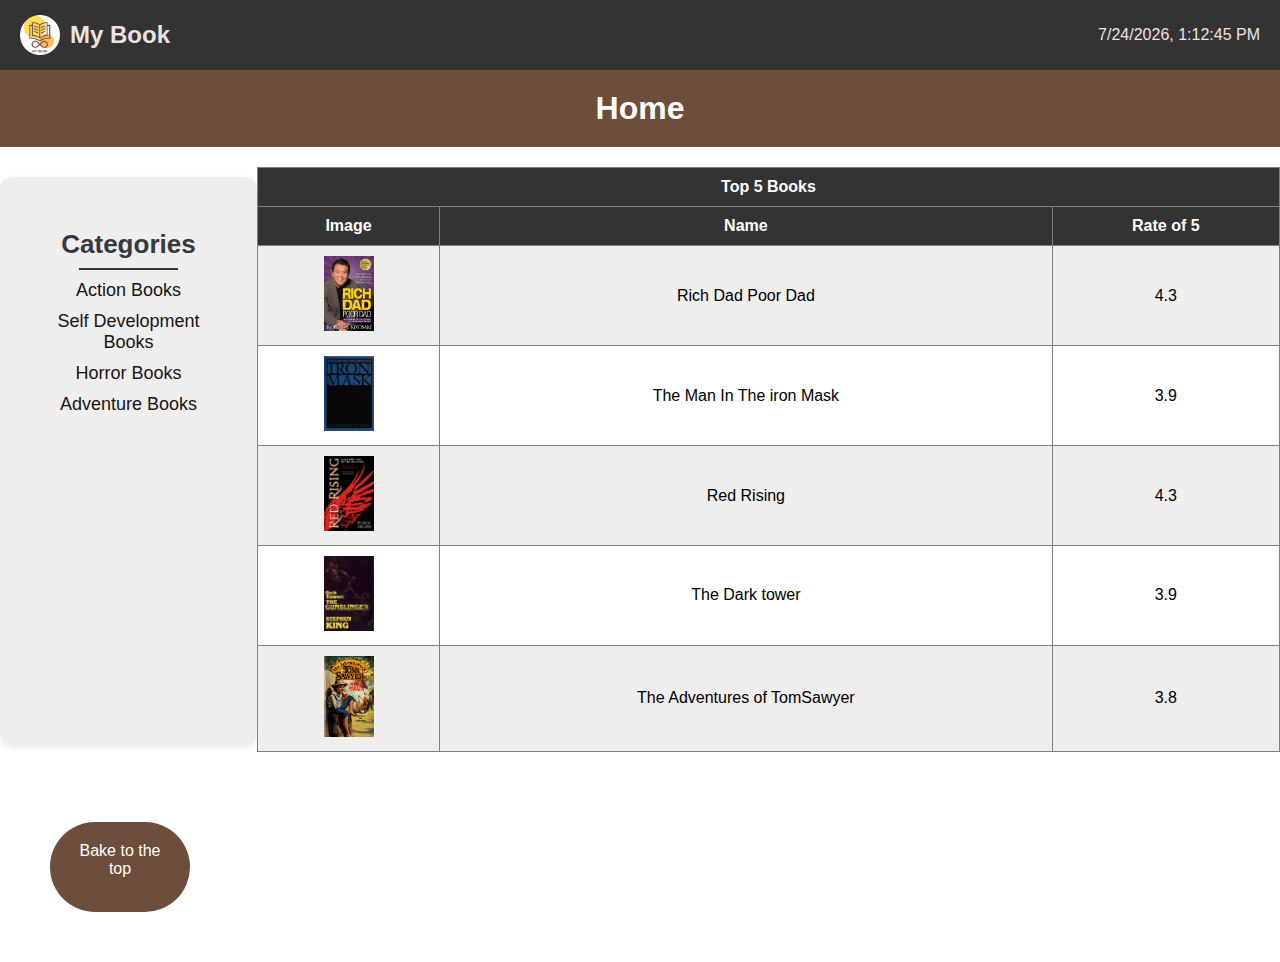
<file: index.html>
<!DOCTYPE html>
<html lang="en">
<head>
    <meta charset="UTF-8" />
    <meta name="viewport" content="width=device-width, initial-scale=1.0">
    <title>My Book</title>
    <link rel="stylesheet" href="wep.css">
    <link  rel="icon" href="photos/logo.png" />
</head>
<body>
    <script src="Functions.js" defer></script>
    <nav>
       <div class="logo">
           <img src="photos/logo.png" alt="Logo">
           My Book
       </div>
       <p id="currentDate"></p>
    
    </nav>
    <div class="head">
        <h2>Home</h2>
    </div>
    <div class="container">
    <div class="left_par">
        <h2>Categories</h2>
        <a href="ACTION/actionbook.html">Action Books</a>
        <a href="Self-Development Books.html">Self Development Books</a>
        <a href="horror/horror.html">Horror Books</a>
        <a href="Adventure Books/Adventure-Books.html">Adventure Books</a>
       
    </div>

    <table border="1">
        <thead>
            <tr>
                <th colspan="3">Top 5 Books</th>
            </tr>
            <tr>
                <th>Image</th>
                <th>Name</th>
                <th>Rate of 5</th>
            </tr>
        </thead>
            <tr>
                <td><img src="photos/81BE7eeKzAL._AC_UF1000,1000_QL80_.jpg" alt="Book 1"></td>
                <td>Rich Dad Poor Dad</td>
                <td>4.3</td>
            </tr>
            <tr>
                <td><img src="photos/the iron man in the mask.jpg" alt="Book 2"></td>
                <td>The Man In The iron Mask</td>
                <td>3.9</td>
            </tr>
            <tr>
                <td><img src="photos/red rising.jpg" alt="Book 3"></td>
                <td>Red Rising</td>
                <td>4.3</td>
            </tr>
            <tr>
                <td><img src="photos/the dark tower.jpg" alt="Book 4"></td>
                <td>The Dark tower</td>
                <td>3.9</td>
            </tr>
            <tr>
                <td><img src="photos/the adventure.jpg" alt="Book 5"></td>
                <td>The Adventures of TomSawyer</td>
                <td>3.8</td>
            </tr>
    </table>
</div>

<div class="Anchor">
    <a href="index.html">Bake to the top</a>
</div>

</body>
</html>
</file>
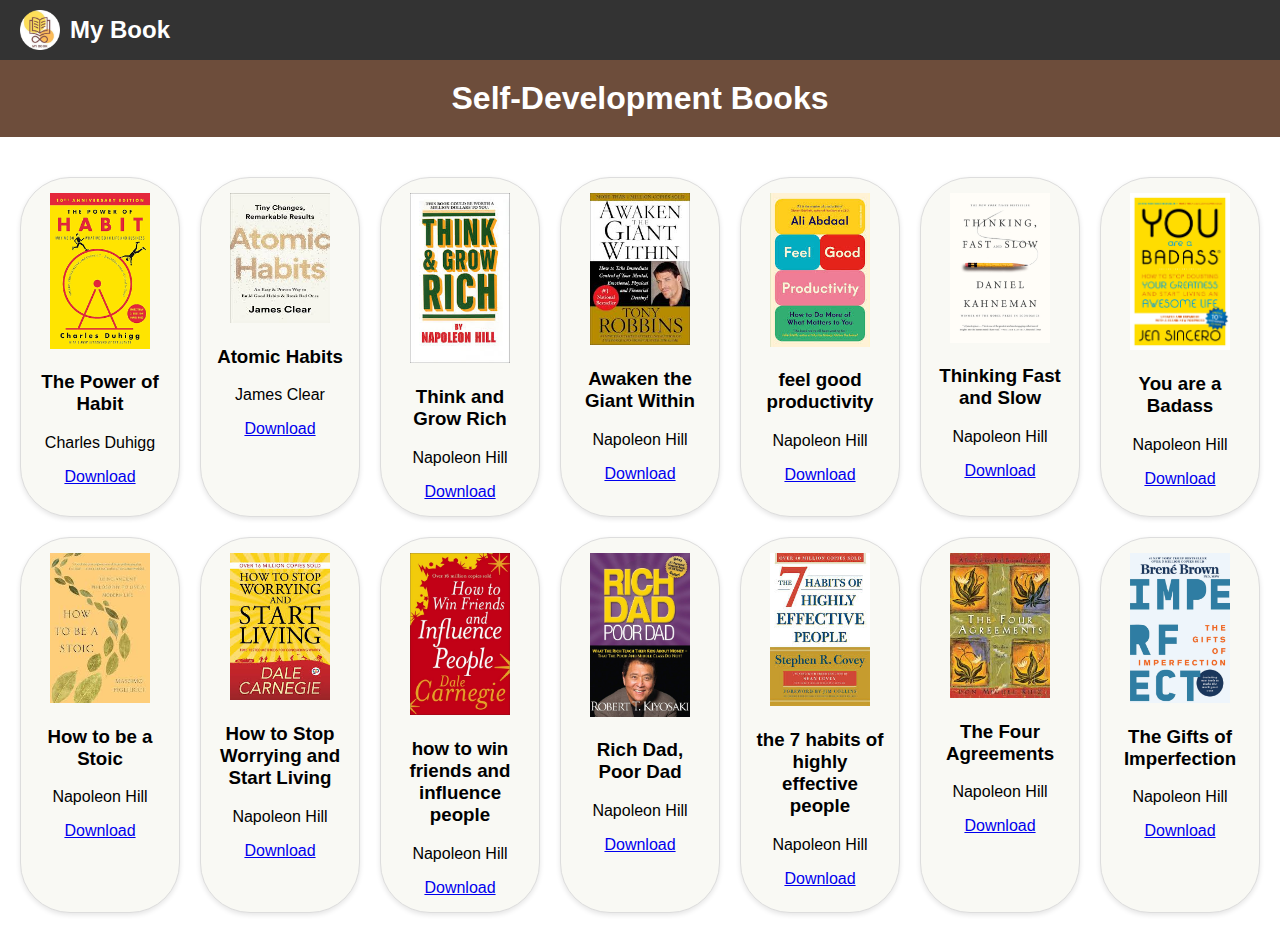
<file: Self-Development Books.html>
<!DOCTYPE html>
<html lang="en">
<head>
    <meta charset="UTF-8">
    <meta name="viewport" content="width=device-width, initial-scale=1.0">
    <link  rel="icon" href="photos/logo.png" />
    <link rel="stylesheet" href="style.css">
    <title>Self-Development Books - My Book</title>

</head>
<body>

<nav>
    <div class="logo" onclick="location.href='index.html'">
        <img src="photos/logo.png" alt="My Book Logo">
        My Book
    </div>
        
</nav>


<header>
    <h1>Self-Development Books</h1>
</header>

<div class="content">
    <div class="book-grid">
        <div class="book-row">

            <div class="book-item">
                <img src="Books/The Power of Habit.png" alt="The Power of Habit"> 
                <h3>The Power of Habit</h3>
                <p>Charles Duhigg</p> 
                <a href="Books/The Power of Habit.pdf" download="Books/The Power of Habit.pdf">Download</a><!--the pdf link-->
               </div>
            <div class="book-item">
                <img src="Books/Atomic habits.jpeg" alt="Atomic Habits">
                <h3>Atomic Habits</h3>
                <p>James Clear</p>
                <a href="Books/Atomic habits ( PDFDrive ).pdf" download="Books/Atomic habits ( PDFDrive ).pdf">Download</a>
               
            </div>
            <div class="book-item">
                <img src="Books/Think and Grow Rich.jpeg" alt="Think and Grow Rich">
                <h3>Think and Grow Rich</h3>
                <p>Napoleon Hill</p>
                <a href="Books/Think-And-Grow-Rich_2011-06.pdf" download="Books/Think-And-Grow-Rich_2011-06.pdf">Download</a>
            </div>
            <div class="book-item">
                <img src="Books/Awaken the Giant Within book.jpeg" alt="Awaken the Giant Within">
                <h3>Awaken the Giant Within</h3>
                <p>Napoleon Hill</p>
                <a href="Books/Awaken the Giant Within.pdf" download="Books/Awaken the Giant Within.pdf">Download</a>
            </div>
            <div class="book-item">
                <img src="Books/feel good productivity book.jpeg" alt="feel good productivity">
                <h3>feel good productivity</h3>
                <p>Napoleon Hill</p>
                <a href="Books/feel-good-productivity-how-to-do-more-of-what-matters-to-you-1250865034-9781250865038_compress.pdf" download="Books/feel-good-productivity-how-to-do-more-of-what-matters-to-you-1250865034-9781250865038_compress.pdf">Download</a>
            </div>
            <div class="book-item">
                <img src="Books/Thinking Fast and Slow.jpg" alt="Thinking Fast and Slow">
                <h3>Thinking Fast and Slow</h3>
                <p>Napoleon Hill</p>
                <a href="Books/Thinking-Fast-and-Slow.pdf" download="Books/Thinking-Fast-and-Slow.pdf">Download</a>
            </div>
            <div class="book-item">
                <img src="Books/You are a Badass.jpg" alt="You are a Badass">
                <h3>You are a Badass</h3>
                <p>Napoleon Hill</p>
                <a href="Books/You are a Badass.pdf" download="Books/You are a Badass.pdf">Download</a>
            </div>
            
        </div>

        <div class="book-row">
            <div class="book-item">
                <img src="Books/How to be a Stoic.jpeg" alt="How to be a Stoic">
                <h3>How to be a Stoic</h3>
                <p>Napoleon Hill</p>
                <a href="Books/How to be a stoic _ using ancient philosophy to live a modern life ( PDFDrive ).pdf" download="Books/How to be a stoic _ using ancient philosophy to live a modern life ( PDFDrive ).pdf">Download</a>
            </div>
            <div class="book-item">
                <img src="Books/How to Stop Worrying and Start Living.jpeg" alt="How to Stop Worrying and Start Living">
                <h3>How to Stop Worrying and Start Living</h3>
                <p>Napoleon Hill</p>
                <a href="Books/How to Stop Worrying and Start Living.pdf" download="Books/How to Stop Worrying and Start Living.pdf">Download</a>
            </div>
            <div class="book-item">
                <img src="Books/how to win friends and influence people.jpg" alt="how to win friends and influence people">
                <h3>how to win friends and influence people</h3>
                <p>Napoleon Hill</p>
                <a href="Books/How to win friends and influence people.pdf" download="Books/How to win friends and influence people.pdf">Download</a>
            </div>
            <div class="book-item">
                <img src="Books/Rich Dad, Poor Dad.jpg" alt="Rich Dad, Poor Dad">
                <h3>Rich Dad, Poor Dad</h3>
                <p>Napoleon Hill</p>
                <a href="Books/Rich Dad, Poor Dad.jpg" download="Books/Rich Dad Poor Dad.pdf">Download</a>
            </div>
            <div class="book-item">
                <img src="Books/the 7 habits of highly effective people.jpeg" alt="the 7 habits of highly effective people">
                <h3>the 7 habits of highly effective people</h3>
                <p>Napoleon Hill</p>
                <a href="Books/The 7 Habits of Highly Effective People.pdf" download="Books/The 7 Habits of Highly Effective People.pdf">Download</a>
            </div>
            <div class="book-item">
                <img src="Books/The Four Agreements.jpeg" alt="The Four Agreements">
                <h3>The Four Agreements</h3>
                <p>Napoleon Hill</p>
                <a href="Books/The Four Agreements.pdf" download="Books/The Four Agreements.pdf">Download</a>
            </div>
            <div class="book-item">
                <img src="Books/The Gifts of Imperfection.jpg" alt="The Gifts of Imperfection">
                <h3>The Gifts of Imperfection</h3>
                <p>Napoleon Hill</p>
                <a href="Books/The Gifts of Imperfection.pdf" download="Books/The Gifts of Imperfection.pdf">Download</a>
            </div>
            
            </div>
        </div>
    </div>

</div>

</body>
</html>
</file>
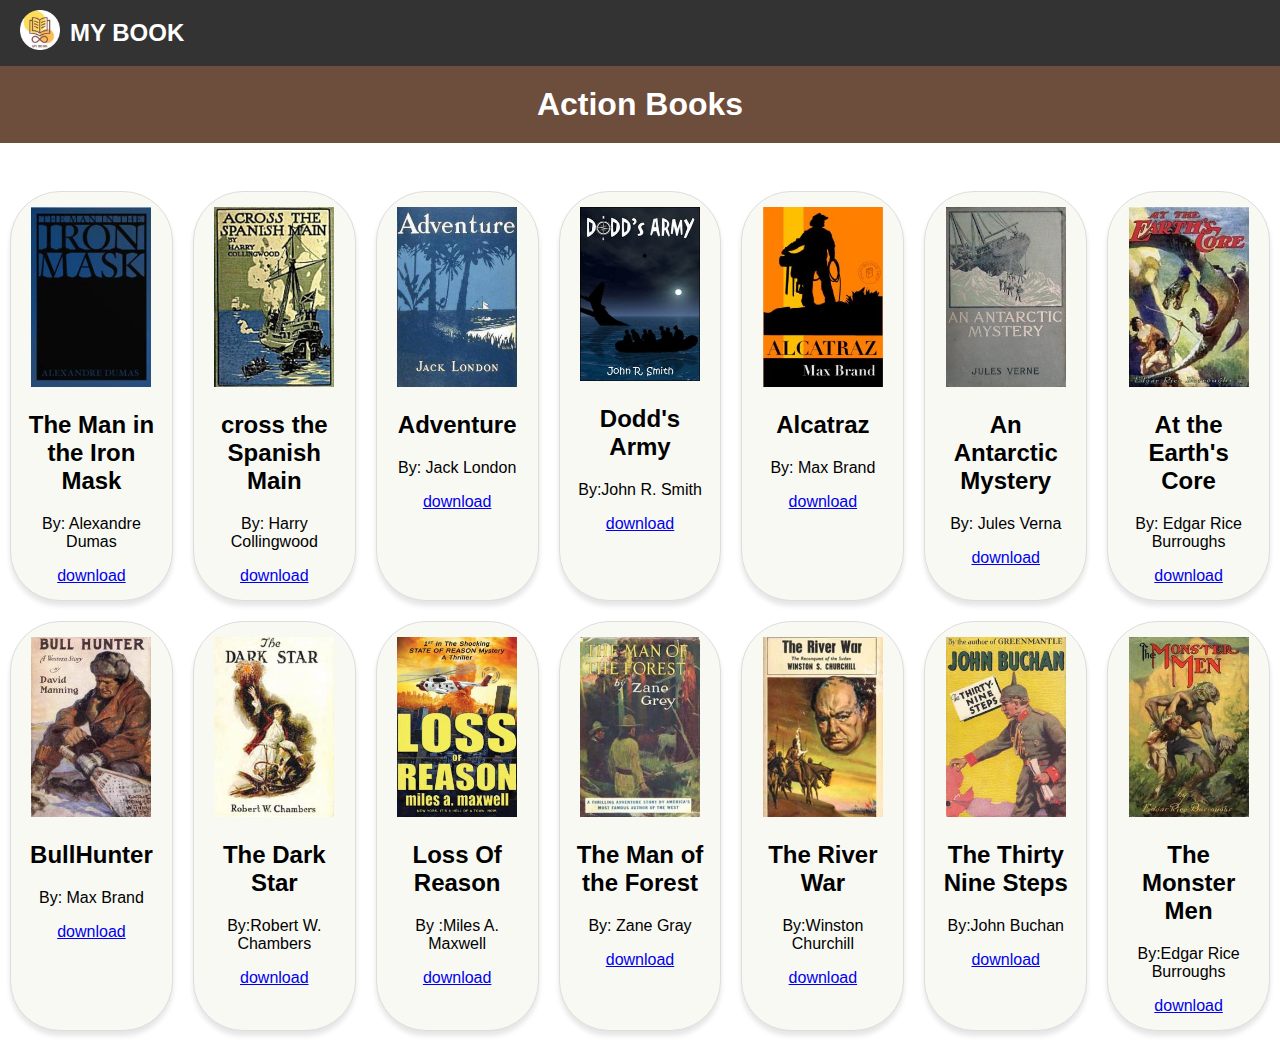
<file: ACTION/actionbook.html>
<!DOCTYPE html>
<html lang="en">
<head>
    <title>My Book</title>
   <link rel="stylesheet" href="style.css"/>
   <link rel="icon" href="photo/WhatsApp_Image_2024-12-12_at_20.09.41_579ae86c-removebg-preview.png"/>
</head>

<body>
   
   
<nav >
    <div class="D1" onclick="location.href='https://dank-m.github.io/Web_Project/index.html'">   
<a href="https://dank-m.github.io/Web_Project/index.html"><img src="photo/WhatsApp_Image_2024-12-12_at_20.09.41_579ae86c-removebg-preview.png" /></a>
MY BOOK </div>
</nav>
<header><h2>Action Books</h2></header>
  <br>
<div class="d2">
    <div class="d3">
        <div class="d4">
    <div class="c1">
        <img src="photo/cover-cust-3354.jpg" />
        <h2>The Man in the Iron Mask</h2>
    <div><p>By: Alexandre Dumas</p></div>
    <div><a href="photo/The-Man-in-the-Iron-Mask.pdf" download="photo/The-Man-in-the-Iron-Mask.pdf">download</a></div>
  

    </div>  

    <div class="c1">
    <img src="photo/across spanish.jpg" />
    <h2>cross the Spanish Main</h2>
    <div><p>By: Harry Collingwood </p></div>
    <div><a href="photo/Across-the-Spanish-Main.pdf" download="photo/Across-the-Spanish-Main.pdf">download</a></div>
    
</div>  
  <div class="c1">
        <img src="photo/adventure.jpg" />
        <h2>Adventure</h2>
        <div><p>By: Jack London</p></div>
        <div><a href="photo/Adventure.pdf" download="photo/adventure.pdf">download</a></div>
       
    </div>  
    <div class="c1">
        <img src="photo/dodds-army-smith.jpg" />
        <h2>Dodd's Army</h2>
        <div><p>By:John R. Smith</p></div>
        <div><a href="photo/DoddsArmy-obooko-adv0020.pdf" download="photo/DoddsArmy-obooko-adv0020.pdf">download</a></div>
       
    </div>  
        <div class="c1">
            <img src="photo/alcartaz.jpg" />
            <h2>Alcatraz</h2>
            <div><p>By: Max Brand</p></div>
            <div><a href="photo/Alcatraz.pdf" download="photo/Alcatraz.pdf">download</a></div>
            
            
            </div>  
            <div class="c1">
                <img src="photo/an antarctic.jpg" />
                <h2>An Antarctic Mystery</h2>
                <div><p>By: Jules Verna</p></div>
                <div><a href="photo/An-Antarctic-Mystery.pdf" download="photo/An-Antarctic-Mystery.pdf">download</a></div>
              
                </div>  
                <div class="c1">
                    <img src="photo/earth core.jpg" />
                    <h2>At the Earth's Core</h2>
                    <div><p>By: Edgar Rice Burroughs</p></div>
                    <div><a href="photo/At-the-Earth's-Core.pdf" download="photo/At-the-Earth's-Core.pdf">download</a></div>
                    
                    
                    </div> 
    </div>
    <div class="d4">
<div class="c1">
<img src="photo/bull hanter.jpg"/>
<h2>BullHunter</h2>
<p>By: Max Brand</p>
<a href="photo/Bull-Hunter.pdf" download="photo/Bull-Hunter.pdf">download</a>
</div>
<div class="c1">
    <img src="photo/dark star.jpg"/>
    <h2>The Dark Star</h2>
    <p>By:Robert W. Chambers</p>
    <a href="photo/The-Dark-Star.pdf" download="photo/The-Dark-Star.pdf">download</a>
    </div>
    <div class="c1">
        <img src="photo/LOR-100823-yellow500w_0.jpg"/>
        <h2>Loss Of Reason</h2>
        <p>By :Miles A. Maxwell</p>
        <a href="photo/Loss-Of-Reason.pdf" download="photo/Loss-Of-Reason.pdf">download</a>
        </div>
        <div class="c1">
            <img src="photo/the man forest.jpg"/>
            <h2>The Man of the Forest</h2>
            <p>By: Zane Gray</p>
            <a href="photo/The-Man-of-the-Forest.pdf" download="photo/The-Man-of-the-Forest.pdf">download</a>
            </div>
            <div class="c1">
                <img src="photo/river war.jpg"/>
                <h2>The River War</h2>
                <p>By:Winston Churchill </p>
                <a href="photo/The-River-War.pdf" download="photo/The-River-War.pdf">download</a>
                </div>
                <div class="c1">
                    <img src="photo/the thirty step.jpg"/>
                    <h2>The Thirty Nine Steps</h2>
                    <p>By:John Buchan </p>
                    <a href="photo/The-Thirty-Nine-Steps.pdf" download="photo/The-Thirty-Nine-Steps.pdf">download</a>
                    </div>
                    <div class="c1">
                        <img src="photo/cover-orig-1396.jpg"/>
                        <h2>The Monster Men</h2>
                        <p>By:Edgar Rice Burroughs</p>
                        <a href="photo/The-Monster-Men.pdf" download="photo/The-Monster-Men.pdf">download</a>
                        </div>
                                                            

    </div>
</div>
</div>

</body>
</html>
</file>
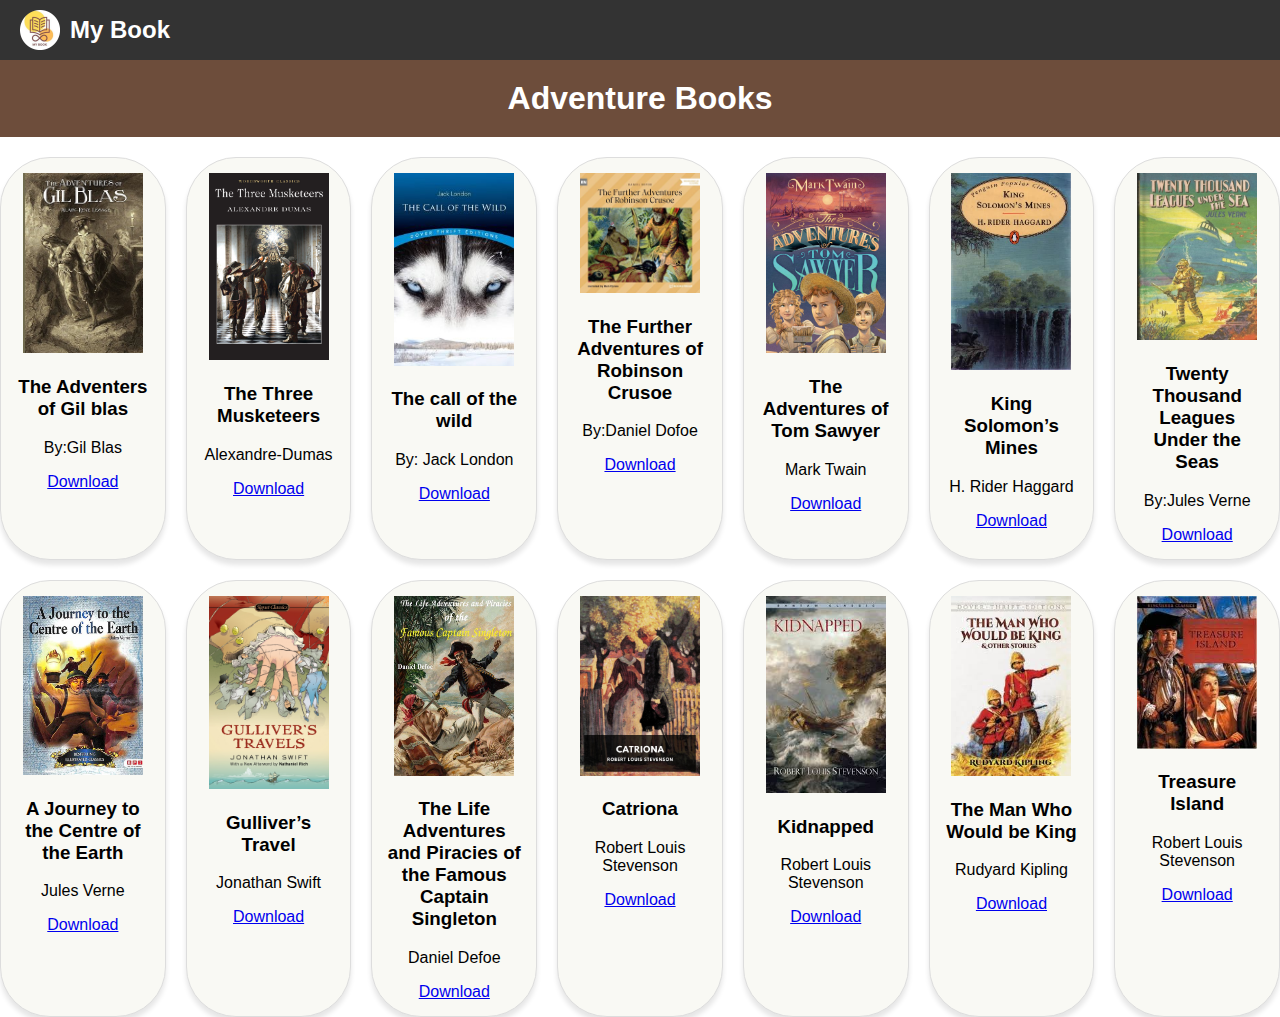
<file: Adventure Books/Adventure-Books.html>
<!DOCTYPE html>
<html lang="en">
<head>
    <meta charset="UTF-8">
    <meta name="viewport" content="width=device-width, initial-scale=1.0">
    <link  rel="icon" href="books/logo.png" />
    <link rel="stylesheet" href="style.css">
    <title>Adventure Books - My Book</title>

</head>
<body>

<nav>
    <div class="logo"  onclick="location.href='https://dank-m.github.io/Web_Project/index.html'">
        <img src="books/logo.png" alt="My Book Logo">
        My Book
    </div>
</nav>

<header>
 <h1> <div>Adventure Books</div></h1>
</header>

<div class="content">
    <div class="book-grid">
        <div class="book-row">
            <div class="book-item">
                <img src="books/the adventers of Gil blas.jpg" alt="The Adventers of Gil blas"> 
                <h3>The Adventers of Gil blas</h3> 
                <p>By:Gil Blas</p> 
                <a href="books/books/01. The Adventures of Gil Blas of Santillane author Alain-René Lesage (1).pdf"Download="books/books/01. The Adventures of Gil Blas of Santillane author Alain-René Lesage (1).pdf">Download</a>
                
            </div>
            
            
            <div class="book-item">
                <img src="books/b.jpg" alt="The Musketeers">
                <h3>The Three Musketeers</h3>
                <p>Alexandre-Dumas</p>
                <a href="books/books/02. The Three Musketeers author Alexandre Dumas (2).pdf"Download="books/books/02. The Three Musketeers author Alexandre Dumas (2).pdf">Download</a>
               
            </div>
            <div class="book-item">
                <img src="books\The call of the wild.jpg" alt="The call of the wild">
                <h3>The call of the wild</h3>
                <p>By: Jack London</p>
                <a href="books/books/08. The Call of the Wild author Jack London (1).pdf"Download="books/books/08. The Call of the Wild author Jack London (1).pdf">Download</a>
                
            </div>
            <div class="book-item">
            <img src="books/The further adventures.jpg"alt="The further Adventures">
                <h3> The Further Adventures of Robinson Crusoe</h3>
                <p>By:Daniel Dofoe </p>
                <a href="books/books/06. The Further Adventures of Robinson Crusoe author Daniel Defoe (1).pdf"Dwnload="books/books/06. The Further Adventures of Robinson Crusoe author Daniel Defoe (1).pdf">Download</a>
                
            </div>
            <div class="book-item">
                <img src="books/adventure.jfif" alt="The Adventures of Tom Sawyer">
                <h3>The Adventures of Tom Sawyer</h3>
                <p>Mark Twain </p>
                <a href="books/books/12. The Adventures of Tom Sawyer author Mark Twain (1).pdf"Download="books/books/12. The Adventures of Tom Sawyer author Mark Twain (1).pdf">Download</a>
                
            </div>
            <div class="book-item">
                <img src="books/king solomin's.jfif" alt=" King Solomon’s Mines">
                <h3> King Solomon’s Mines</h3>
                <p>H. Rider Haggard</p>
                <a href="books/books/07. King Solomon’s Mines author H. Rider Haggard (1).pdf"Download="books/books/07. King Solomon’s Mines author H. Rider Haggard (1).pdf">Download</a>
               
               
            </div>
            <div class="book-item">
                <img src="books/c.jfif" alt="Twenty Thousand Leagues Under the Seas">
                <h3>Twenty Thousand Leagues Under the Seas</h3>
                <p>By:Jules Verne</p>
                <a href="books/books/10. Twenty Thousand Leagues Under the Seas author Jules Verne (2).pdf"Download="books/books/10. Twenty Thousand Leagues Under the Seas author Jules Verne (2).pdf">Download</a>
                
            </div>
        </div>
        
        <div class="book-row">
            <div class="book-item">
                <img src="books/a journy.jfif" alt=" A Journey to the Centre of the Earth">
                <h3> A Journey to the Centre of the Earth</h3>
                <p>Jules Verne</p>
                <a href="books/books/11. A Journey to the Centre of the Earth author Jules Verne (1).pdf"Download="books/books/11. A Journey to the Centre of the Earth author Jules Verne (1).pdf">Download</a>
               
            </div>
            <div class="book-item">
                <img src="books/a.jpg" alt=" Gulliver’s Travel">
                <h3> Gulliver’s Travel</h3>
                <p>Jonathan Swift</p>
                <a href="books/books/09. Gulliver’s Travel author Jonathan Swift (5).pdf">Download</a>
               
            </div>
            <div class="book-item">
                <img src="books/the life adventure.jfif" alt="The Life Adventures and Piracies of the Famous Captain Singleton">
                <h3>The Life Adventures and Piracies of the Famous Captain Singleton</h3>
                <p>Daniel Defoe</p>
                <a href="books/books/05. The Life Adventures and Piracies of the Famous Captain Singleton author Daniel Defoe (1).pdf"Download="books/books/05. The Life Adventures and Piracies of the Famous Captain Singleton author Daniel Defoe (1).pdf">Download</a>
                
            </div>
            <div class="book-item">
                <img src="books/Catriona.jpg" alt="Catriona">
                <h3>Catriona</h3>
                <p>Robert Louis Stevenson</p>
                <a href="books/books/14. Catriona author Robert Louis Stevenson.pdf"Download="books/books/14. Catriona author Robert Louis Stevenson.pdf">Download</a>
                
            </div>
            <div class="book-item">
                <img src="books/Kidnapped.jfif" alt="Kidnapped">
                <h3>Kidnapped</h3>
                <p>Robert Louis Stevenson</p>
                <a href="books/books/15. Kidnapped author Robert Louis Stevenson.pdf"Download="books/books/15. Kidnapped author Robert Louis Stevenson.pdf">Download</a>
               
            </div>
            <div class="book-item">
                <img src="books/The Man Who Would be King.jfif" alt="The Man Who Would be King">
                <h3>The Man Who Would be King</h3>
                <p>Rudyard Kipling</p>
                <a href="books/books/17. The Man Who Would be King, Rudyard Kipling.pdf"Download="books/books/15. Kidnapped author Robert Louis Stevenson.pdf">Download</a>
               
            </div>
            <div class="book-item">
                <img src="books/Treasure Island.jfif" alt="Treasure Island">
                <h3>Treasure Island</h3>
                <p>Robert Louis Stevenson</p>
                <a href="books/books/18. Treasure Island, Robert Louis Stevenson.pdf"Download="books/books/18. Treasure Island, Robert Louis Stevenson.pdf">Download</a>
               
            </div>
            
            </div>
        </div>
    </div>
    
   
</body>
</html>
</file>
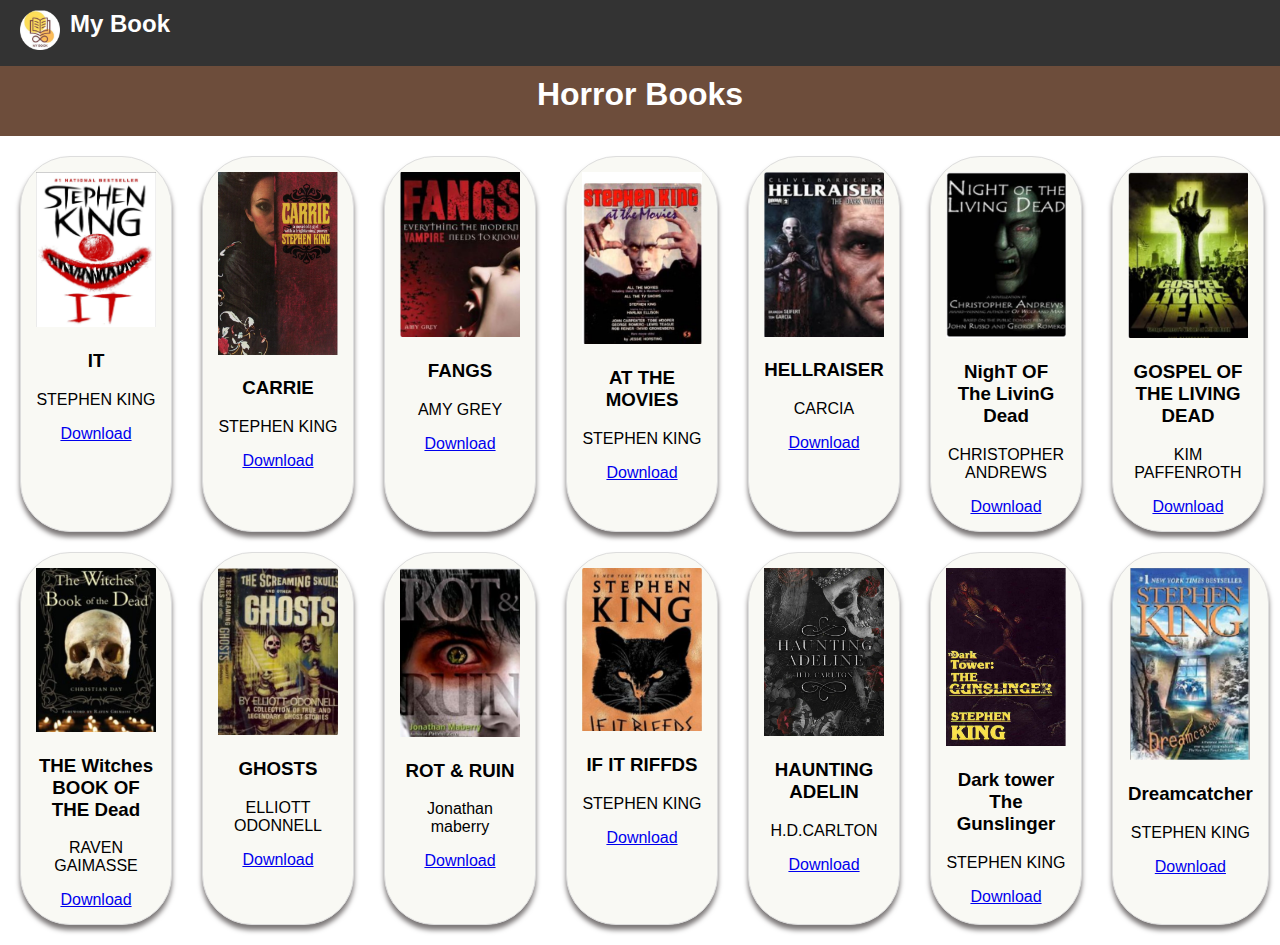
<file: horror/horror.html>
<!DOCTYPE html>
<head>
    
    <link  rel="icon" href="cover.png" />
    <link rel="stylesheet" href="style.css">
    <title>HORROR BOOKS  - My Book</title>

</head>
<body>

<nav>
    <div class="logo">
        <a href="https://dank-m.github.io/Web_Project/index.html"><img src="cover.png" alt="My Book Logo"></a>
        My Book
    </div>
</nav>

<header>

    <h1>Horror Books</h1>
</header>

 <div class="content">
   
        <div class="book-row1"> 
          
            <div class="book-item">
                <img src="r14.jpg" alt="IT">
                <h3>IT</h3>
                <p>STEPHEN KING</p>
                <a href="ho14.pdf"  download="ho14.pdf">Download</a>
            </div>
            <div class="book-item">
                <img src="r15.jpg" alt="CARRIE">
                <h3>CARRIE</h3>
                <p>STEPHEN KING</p>
                <a href="ho15.pdf"  download="ho15.pdf">Download</a>
            </div>
            <div class ="book-item">
                <img src="r1.jpg" alt="FANGS"> 
                <h3>FANGS</h3> 
                <p>AMY GREY</p> 
                <a href="ho1.pdf"  download="ho1.pdf">Download</a>
            </div>
            <div class="book-item">
                <img src="r2.jpg" alt="AT THE MOVIES">
                <h3>AT THE MOVIES</h3>
                <p>STEPHEN KING</p>
                <a href="ho2.pdf"  download="ho2.pdf">Download</a>
            </div>
            <div class="book-item">
                <img src="r3.jpg" alt="hellraiswr">
                <h3>HELLRAISER</h3>
                <p>CARCIA</p>
                <a href="ho3.pdf"  download="ho3.pdf">Download</a>
            </div>
            <div class="book-item">
                <img src="r4.jpg" alt="NIGHT OF THE LIVING DEAD">
                <h3>NighT OF The LivinG Dead</h3>
                <p>CHRISTOPHER ANDREWS</p>
                <a href="ho4.pdf"  download="ho4.pdf">Download</a>
            </div>
            <div class="book-item">
                <img src="r5.jpg" alt="GOSPEL OF THE LIVING DEAD">
                <h3>GOSPEL OF THE LIVING DEAD</h3>
                <p>KIM PAFFENROTH</p>
                <a href="ho5.pdf"  download="ho5.pdf">Download</a>
            </div>
</div>

        <div class="book-row1">
            <div class="book-item">
                <img src="r7.jpg" alt="THE Witches BOOK OF THE Dead">
             <h3>THE Witches BOOK OF THE Dead </h3>
                <p>RAVEN GAIMASSE</p>
                <a href="ho7.pdf"  download="ho7.pdf">Download</a>
            </div>
            <div class="book-item">
                <img src="r8.jpg" alt="GHOSTS">
                <h3>GHOSTS</h3>
                <p>ELLIOTT ODONNELL</p>
                <a href="ho8.pdf"  download="ho8.pdf">Download</a>
            </div>
            <div class="book-item">
                <img src="r9.jpg" alt="ROT & RUIN">
                <h3>ROT & RUIN</h3>
                <p>Jonathan maberry</p>
                <a href="ho9.pdf"  download="ho9.pdf">Download</a>
            </div>
            <div class="book-item">
                <img src="r10.jpg" alt="IF IT RIFFDS">
                <h3>IF IT RIFFDS</h3>
                <p>STEPHEN KING</p>
                <a href="ho10.pdf"  download="ho10.pdf">Download</a>
            </div>
            <div class="book-item">
                <img src="r11.jpg" alt="HAUNTING ADELINE">
                <h3>HAUNTING ADELIN</h3>
                <p>H.D.CARLTON</p>
                <a href="ho11.pdf"  download="ho11.pdf">Download</a>
            </div>
            <div class="book-item">
                <img src="r13.jpg" alt="Dark tower THE GUNSLINGER">
                <h3>Dark tower The Gunslinger</h3>
                <p>STEPHEN KING</p>
                <a href="ho13.pdf"  download="ho13.pdf">Download</a>
            </div>

            <div class="book-item">
                <img src="r12.jpg" alt="Dreamcatcher">
                <h3>Dreamcatcher</h3>
                <p>STEPHEN KING</p>
                <a href="ho12.pdf"  download="ho12.pdf">Download</a>
             </div> 
            </div> 
        
   </div>
</body>
</html>
</file>
<file: wep.css>
body {
    margin: 0;
    font-family: Arial, sans-serif;
}

/* Navigation Bar */
nav {
    display: flex;
    justify-content: space-between;
    align-items: center;
    background-color: #333;
    color: rgb(238, 226, 226);
    padding: 10px 20px;
}

nav .logo {
    font-size: 1.5em;
    font-weight: bold;
    cursor: pointer;
    display: flex;
    align-items: center;
    transition: transform 0.3s ease;
}

nav .logo img {
    width: 40px;
    height: 40px;
    margin-right: 10px;
    transition: transform 0.3s ease;
}

nav .logo:hover {
    transform: scale(1.1);
}

nav .logo:hover img {
    transform: rotate(360deg);
}

.menu a {
    color: rgb(241, 240, 240);
    text-decoration: none;
    margin: 0 15px;
    font-size: 16px;
    
}

.menu a:hover {
    text-decoration: underline;
}
.head {
    background-color: #6d4d3b;
    text-align: center;
    padding: 20px 10px;
}
.head h2 {
    color: white;
    margin: 0;
    font-size: 2em;
    
}
.container {
    display: flex;
}


/* Categories Section */
.left_par {
    margin: 30px auto;
    padding: 30px;
    background-color: #f0eded;
    border-radius: 12px;
    text-align: center;
    box-shadow: 0 4px 8px rgba(0, 0, 0, 0.1);
    max-width: 300px;
}

.left_par h2 {
    margin-bottom: 10px;
    font-size: 26px;
    font-weight: bold;
    color: #343a40;
    position: relative;

}

.left_par h2::after {
    content: "";
    display: block;
    width: 50%;
    height: 2px;
    background-color: #333;
    margin: 8px auto 0;
}

.left_par a {
    display: block;
    margin: 10px 0;
    font-size: 18px; 
    font-weight: 500; 
    color: #151515;
    text-decoration: none;
    transition: all 0.3s ease;
}

.left_par a:hover {
    text-decoration: none;
    background-color: #6d4d3b;
    border-radius:15px ;
    color: white;
    transform: scale(1.05);
}

/* Table Styling */
table {
    width: 80%;
    margin: 20px auto;
    border-collapse: collapse;
    text-align: center;
}

th {
    background-color: #333;
    color: white;
    padding: 10px;
}

td {
    padding: 10px;
}

img {
    width: 50px;
    height: auto;
}

tr:nth-child(odd) {
    background-color: #f0eded;
}

.Anchor{
    background-color: #6d4d3b;
    align-items: center;
    text-align: center;
    width: 100px;
    height: 50px;
    margin: 50px;
    padding: 20px;
    border-radius: 50px;
}
.Anchor a {
    text-decoration: none;
    color: white;
}
</file>
<file: style.css>
body {
    font-family: Arial, sans-serif;
    margin: 0;
    padding: 0;
    background-color: white;
}

nav {
    background-color: #333;
    color: white;
    padding: 10px 20px;
    display: flex;
    justify-content: space-between;
    align-items: center;
}

nav .logo {
    font-size: 1.5em;
    font-weight: bold;
    cursor: pointer;
    display: flex;
    align-items: center;
    transition: transform 0.3s ease;
}

nav .logo img {
    width: 40px;
    height: 40px;
    margin-right: 10px;
    transition: transform 0.3s ease;
}

nav .logo:hover {
    transform: scale(1.1);
}
nav .clock-container {
    display: flex;
    justify-content: space-between;
    
}

nav .logo:hover img {
    transform: rotate(360deg);
}

nav ul {
    list-style-type: none;
    margin: 0;
    padding: 0;
    display: flex;
}

nav ul li {
    margin: 0 15px;
}

nav ul li a {
    color: white;
    text-decoration: none;
    transition: color 0.3s;
}

nav ul li a:hover {
    color: #ff6347;
}

header {
    text-align: center;
    padding: 20px 10px;
    background-color: #6d4d3b;
    color: white;
}

header h1 {
    font-size: 2em;
    margin: 0;
}

.content {
    padding: 20px;
}

.book-grid {
    display: flex;
    flex-direction: column;
    gap: 20px;
    margin-top: 20px;
}

.book-row {
    display: flex;
    justify-content: space-between;
    gap: 20px;
}

.book-item {
    flex: 1;
    max-width: 18%;
    text-align: center;
    background: #f9f9f4;
    padding: 15px;
    border: 1px solid #ddd;
    border-radius: 50px;
    box-shadow: 0 2px 5px rgba(0, 0, 0, 0.1);
    transition: transform 0.3s;
}

.book-item:hover {
    transform: scale(1.05);
}

.book-item img {
    width: 100px;
}

 .pagination {
    text-align: center;
    margin: 20px 0;
}

 .pagination a {
    margin: 0 5px;
    padding: 5px 10px;
    border: 1px solid #ddd;
    text-decoration:none;
    color: #333;
    border-radius: 5px;
}

    .pagination a:hover {
    background-color: #6200ea;
    color: white;
}
</file>
<file: ACTION/style.css>
body{
    margin: 0;
    font-family: Arial, sans-serif;
}
nav {
    background-color: #333;
    color: white;
    padding: 10px 20px;
    display: flex;
    justify-content: space-between;
    align-items: center;
}
nav .D1 {
    font-size: 1.5em;
    font-weight: bold;
    cursor: pointer;
    display: flex;
    align-items: center;
    
    transition: transform 0.3s ease;
}
nav .D1 img {
    width: 40px;
    height: 40px;
    margin-right: 10px;
    transition: transform 0.3s ease;
}

nav .D1:hover {
    transform: scale(1.1);
}


.D1:hover img{margin: 0px;
    transform: rotate(360deg) ;
}
.d2 {
    padding: 10px;
}

.d3 {
    display: flex;
    flex-direction: column;
    gap: 20px;
    margin-top: 20px;
}

.d4 {
    display: flex;
    justify-content: space-between;
    gap: 20px;
}
.c1{
   
    flex: 1;
    width: 400px;
    text-align: center;
    background: #f9f9f4;
    padding: 15px;
    border: 1px solid #ddd;
    border-radius: 50px;
    box-shadow: 0 5px 5px rgba(0, 0, 0, 0.1);
    transition: transform 0.3s;
}
.c1 img{width: 120px;}
.c1:hover{ transform: scale(1.05);}
header {
    text-align: center;
    padding: 20px 10px;
    background-color: #6d4d3b;
    color: white;
}

header h2 {                                             
    font-size: 2em;
    margin: 0;
}
</file>
<file: Adventure Books/style.css>
body {
    font-family: Arial, sans-serif;
    margin: 0;
    padding: 0;
    background-color: white;
}

nav {
    background-color: #333;
    color: white;
    padding: 10px 20px;
    display: flex;

}

nav .logo {
    font-size: 1.5em;
    font-weight:bold;
    cursor: pointer;
    display: flex;
    align-items: center;
    transition: transform 0.3s ease;
}

nav .logo img {
    width: 40px;
    height: 40px;
    margin-right: 10px;
    transition: transform 0.3s ease;
}

nav .logo:hover {
    transform: scale(1.1);
}

nav .logo:hover img {
    transform: rotate(360deg);
}



header {
    text-align: center;
     padding: 20px 10px; 
    background: #6d4d3b;
    color: white;
}

header h1 {
    font-size: 2em;
    margin: 0;
}

 

.book-grid {
    display: flex;
    flex-direction: column;
    gap: 20px;
    margin-top: 20px;
}

.book-row {
    display: flex;
    justify-content: space-between;
    gap: 20px;
}

.book-item {
    flex: 1;
    max-width: 18%;
    text-align: center;
    background:#f9f9f4;
    padding: 15px;
    border: 1px solid #ddd;
    border-radius: 50px;
    box-shadow: 0px 5px 5px rgba(0, 0, 0, 0.1);
    transition: transform 0.3s;
   
}

.book-item:hover {
    transform: scale(1.05);
}

.book-item img {
    max-width: 120px;
}
</file>
<file: horror/style.css>
body{
    margin: 0;
    font-family: Arial, sans-serif;
}
nav {
    background-color: #333;
    color: white;
    padding: 10px 20px;
    display: flex;

}

nav .logo {
    font-size: 1.5em;
    font-weight: bold;
    display: flex;   
}
nav .logo:hover {
    transform: scale(1.1);
}
nav .logo img {
    width: 40px;
    height: 40px;
    margin-right: 10px;
    transition: transform 0.3s ease;
}
nav .logo:hover img {
    transform: rotate(360deg);
}
 header {
    text-align: center;
    padding: 10px 10px;
    background-color: #6d4d3b;
    color: white;
    font-family: Arial, sans-serif;
    height:50px ;
} 

 header h1 {
    font-size: 2em;
    margin: 0px;

}  

.content {
    padding: 10px;
}

 .book-row1 {
    display: flex;
    justify-content: space-between;
    gap: 30px;
      /* margin: 10px;
    padding: 10px; */
    padding: 10px;
} 
.book-item {
    flex: 1 ;
    max-width: 18%;
    text-align: center;
    background:#f9f9f4;
    padding: 15px;
    border: 1px  solid #ddd;
    border-radius: 50px;
    box-shadow: 0px 5px 5px rgb(124, 120, 120);
    transition: transform 0.3s;

}

.book-item:hover {
    transform: scale(1.05);
    
}

.book-item img {
    max-width:120px;
}
</file>
